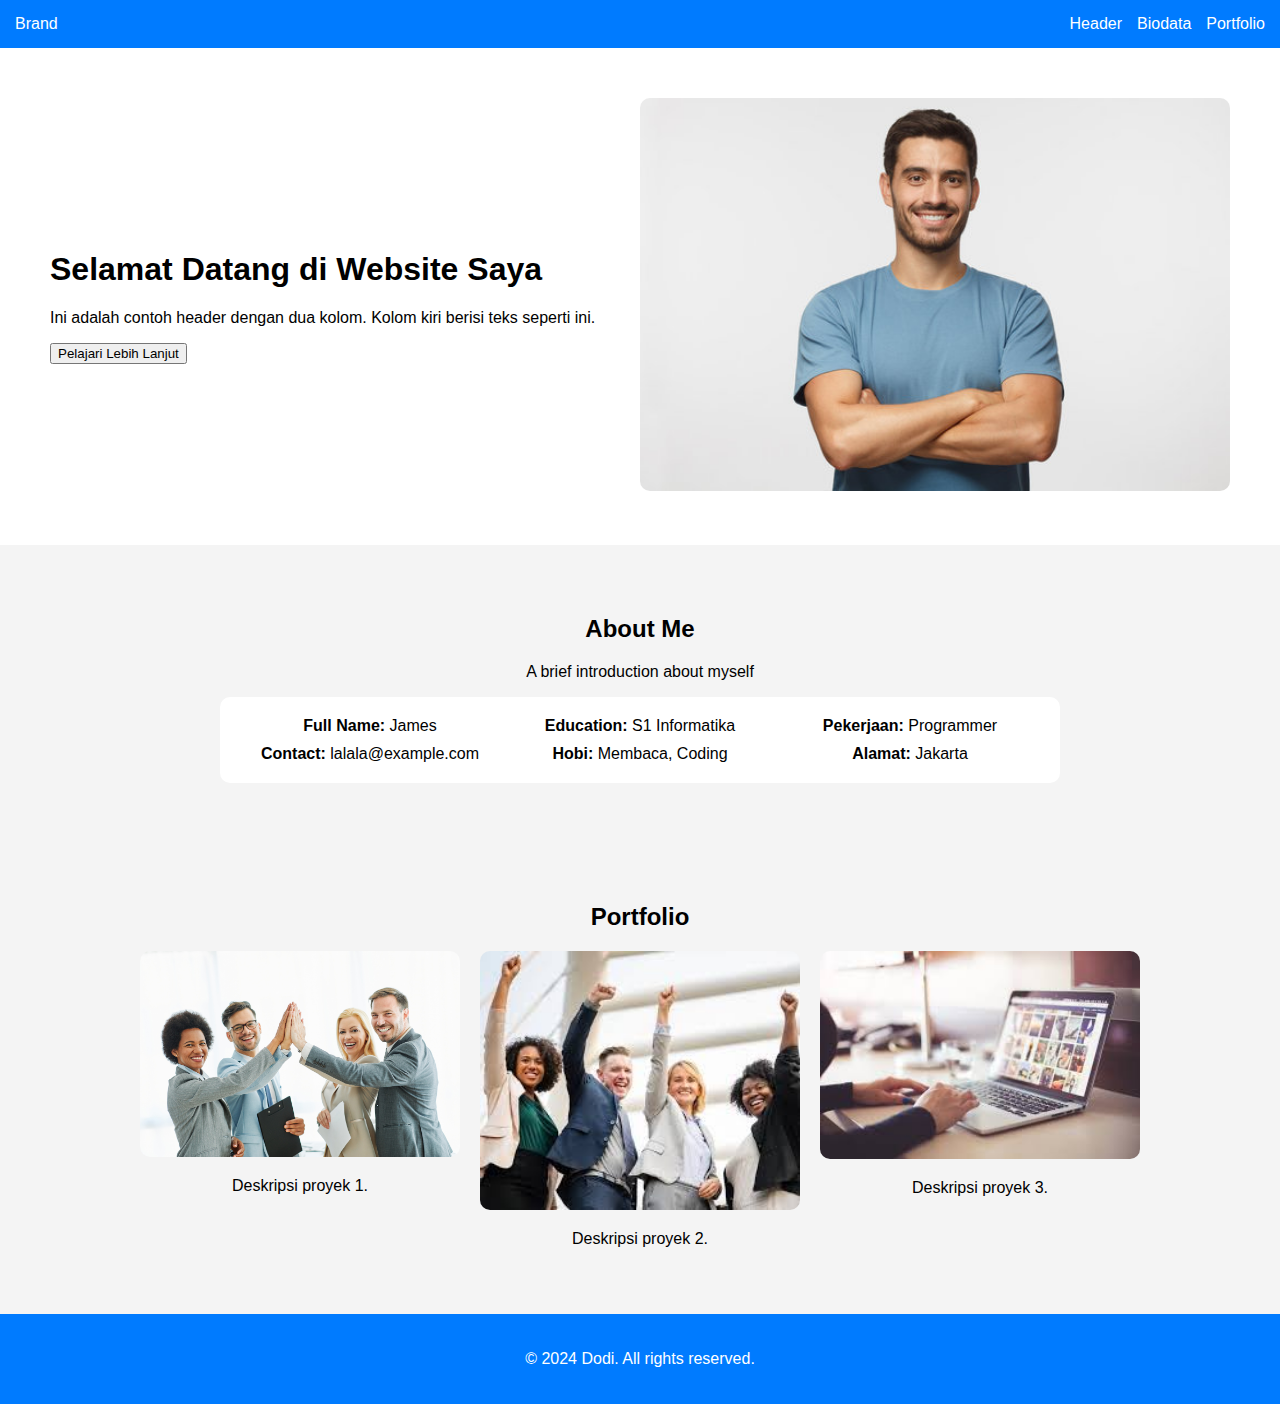
<file: tugas2/index.html>
<!DOCTYPE html>
<html lang="id">
<head>
    <meta charset="UTF-8">
    <meta name="viewport" content="width=device-width, initial-scale=1.0">
    <title>Website Portfolio</title>
    <link rel="stylesheet" href="./style.css">
</head>
<body>
    <header>
        <nav>
            <div class="brand">Brand</div>
            <ul>
                <li><a href="#">Header</a></li>
                <li><a href="#">Biodata</a></li>
                <li><a href="#">Portfolio</a></li>
            </ul>
        </nav>
    </header>
    <section class="hero">
        <div class="text">
            <h1>Selamat Datang di Website Saya</h1>
            <p>Ini adalah contoh header dengan dua kolom. Kolom kiri berisi teks seperti ini.</p>
            <button>Pelajari Lebih Lanjut</button>
        </div>
        <div class="image">
            <img src="./img/img4.jpg" alt="Foto Profil">
        </div>
    </section>
    <section class="about">
        <h2>About Me</h2>
        <p>A brief introduction about myself</p>
        <div class="info-grid">
            <div><strong>Full Name:</strong> James</div>
            <div><strong>Education:</strong> S1 Informatika</div>
            <div><strong>Pekerjaan:</strong> Programmer</div>
            <div><strong>Contact:</strong> lalala@example.com</div>
            <div><strong>Hobi:</strong> Membaca, Coding</div>
            <div><strong>Alamat:</strong> Jakarta</div>
        </div>
    </section>
    <section class="portfolio">
        <h2>Portfolio</h2>
        <div class="portfolio-grid">
            <div class="portfolio-item">
                <img src="./img/img1.jpg" alt="Proyek 1">
                <p>Deskripsi proyek 1.</p>
            </div>
            <div class="portfolio-item">
                <img src="./img/img2.jpeg" alt="Proyek 2">
                <p>Deskripsi proyek 2.</p>
            </div>
            <div class="portfolio-item">
                <img src="./img/img3.jpeg" alt="Proyek 3">
                <p>Deskripsi proyek 3.</p>
            </div>
        </div>
    </section>
    <footer>
        <p>&copy; 2024 Dodi. All rights reserved.</p>
    </footer>
</body>
</html>
</file>
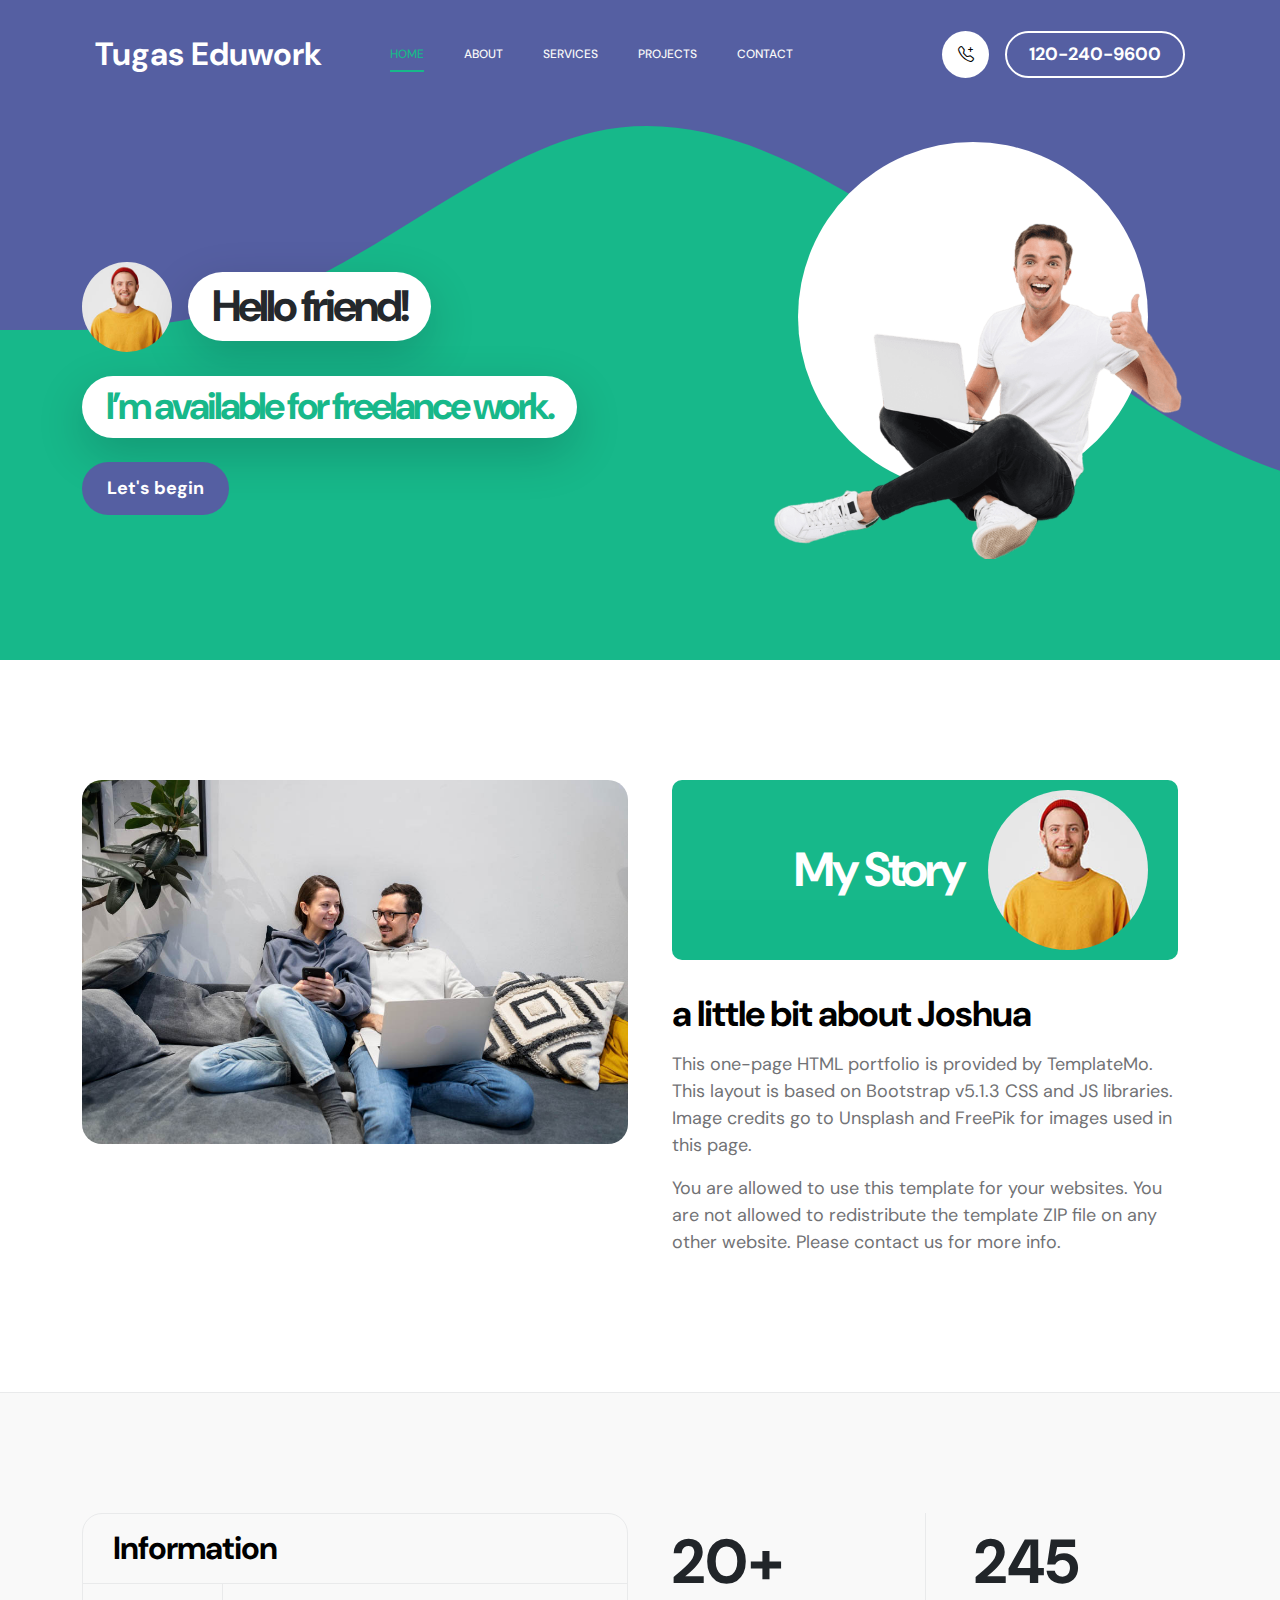
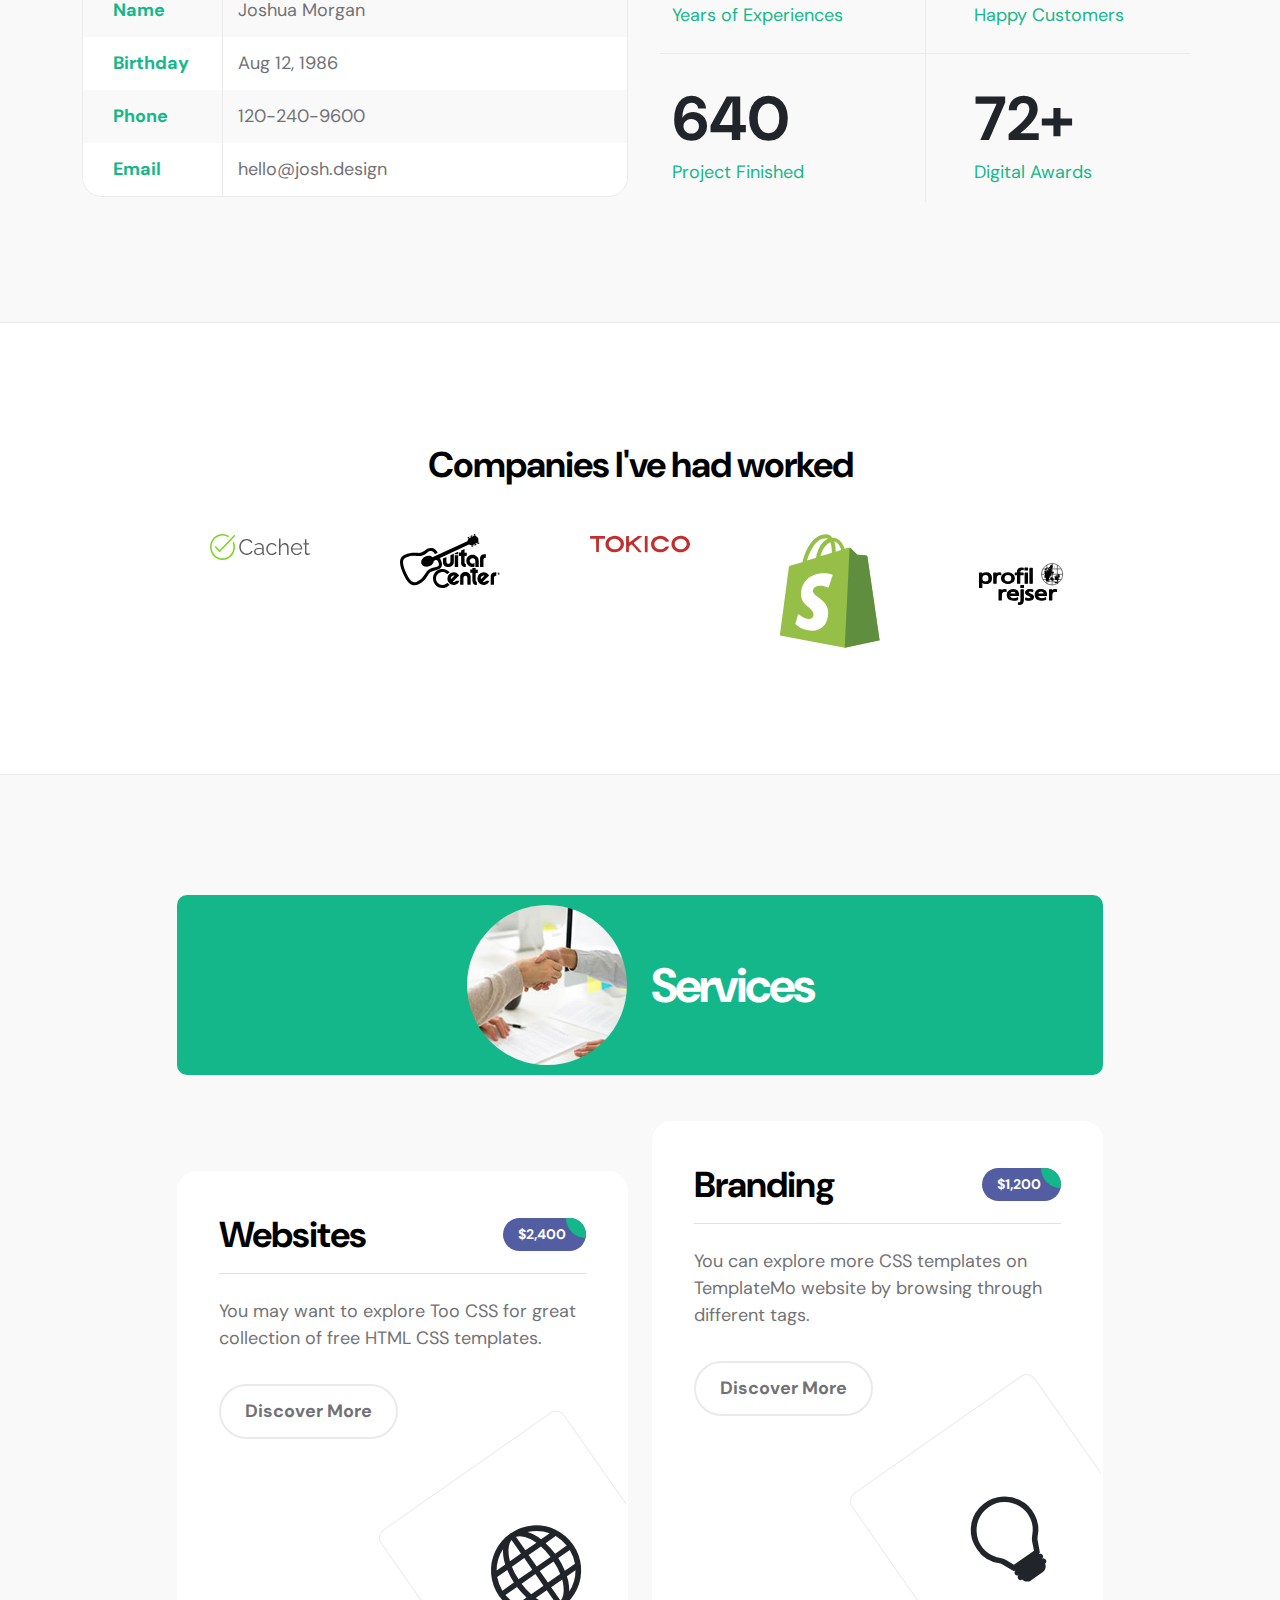
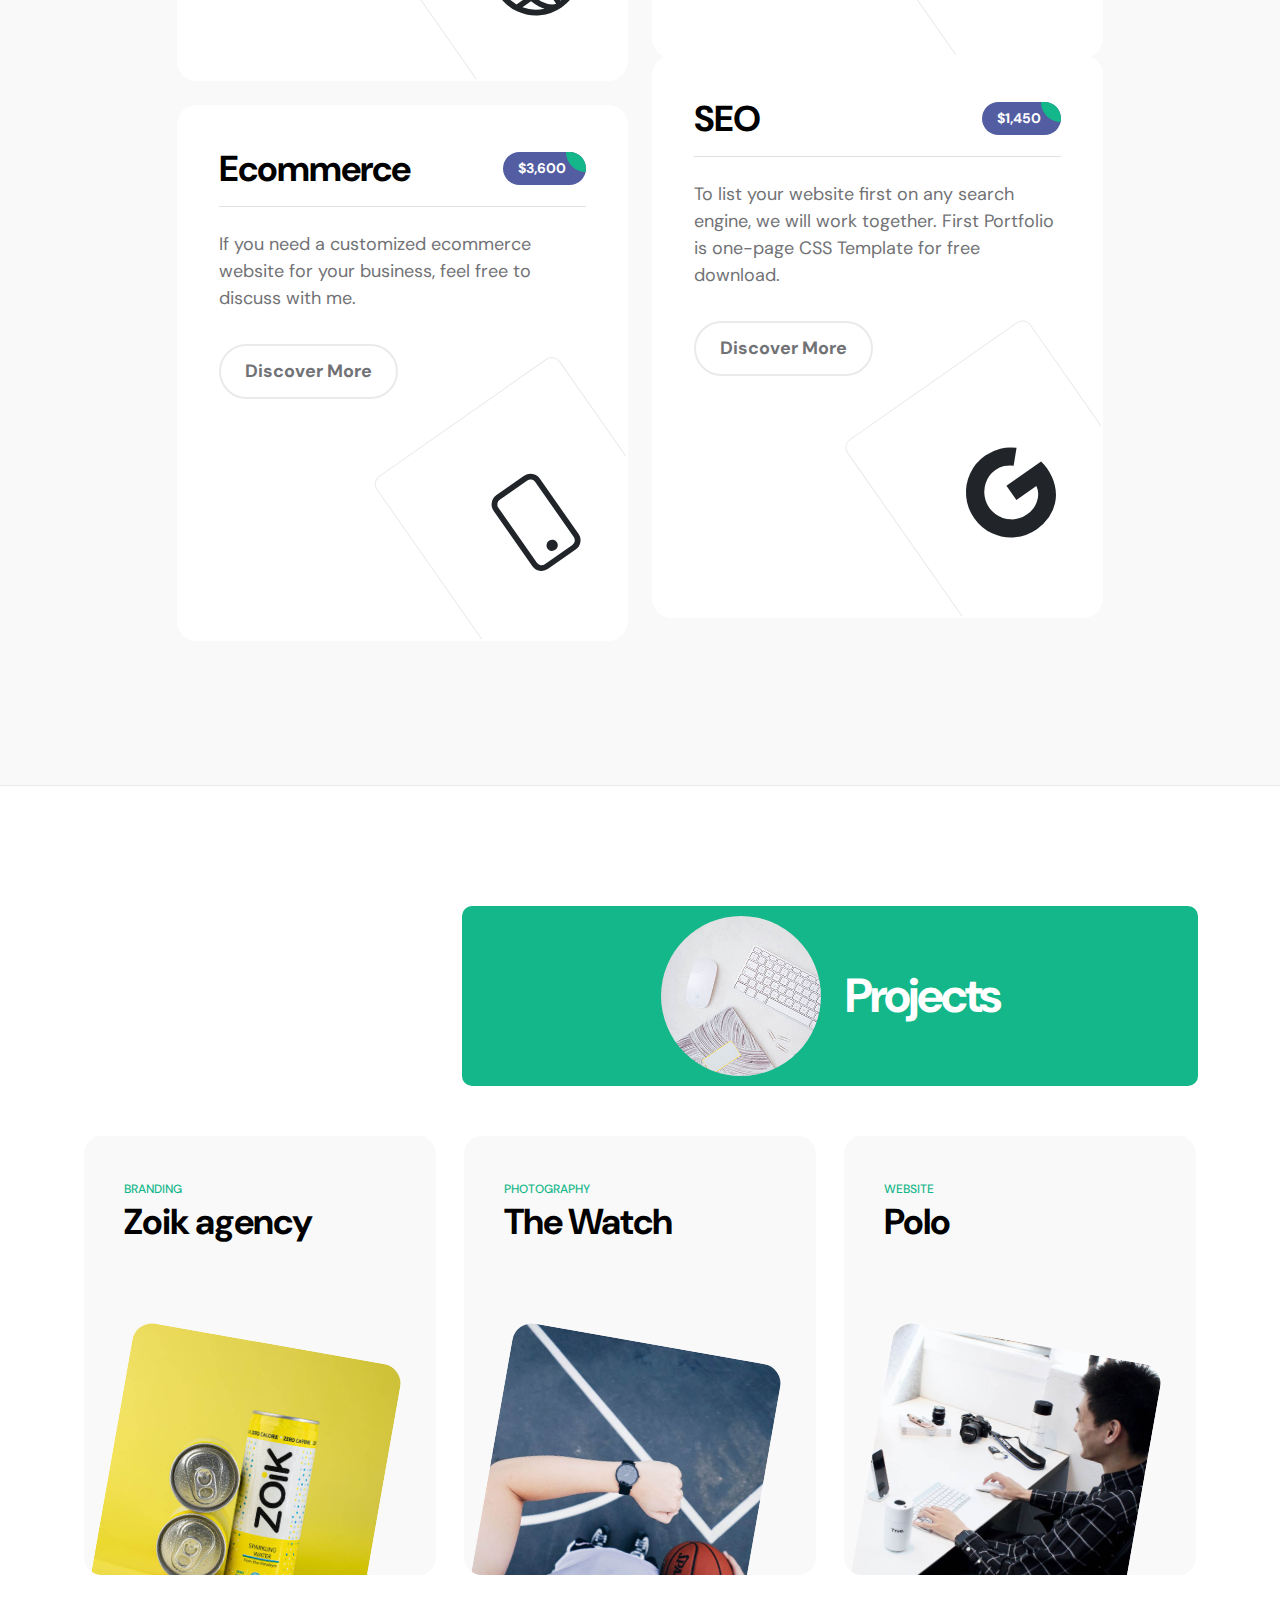
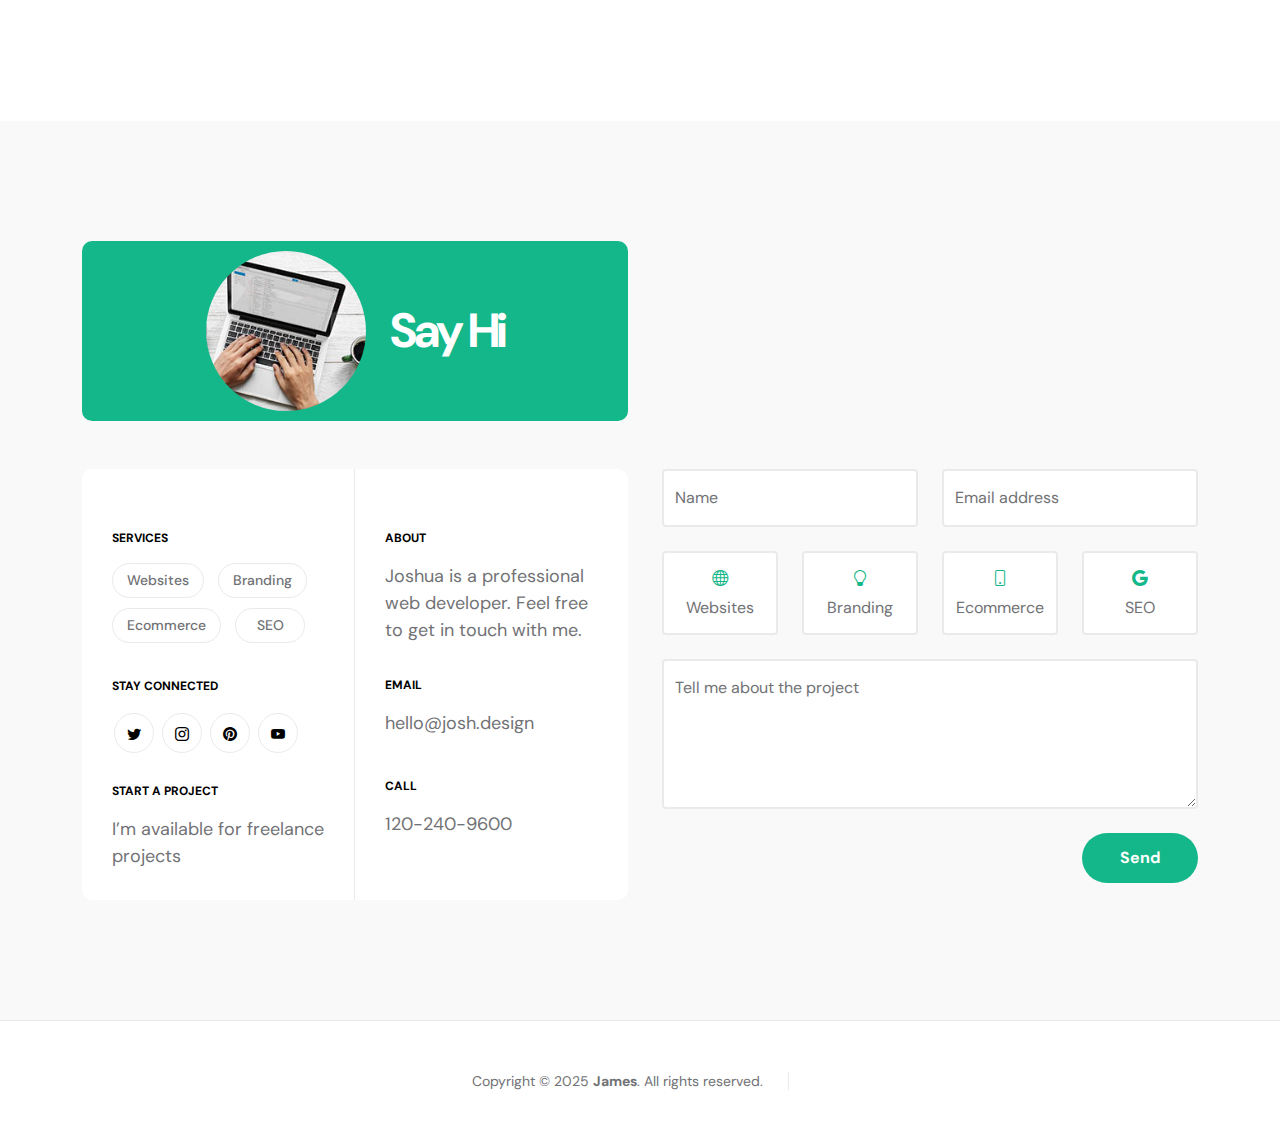
<file: tugas3/index.html>
<!doctype html>
<html lang="en">
    <head>
        <meta charset="utf-8">
        <meta name="viewport" content="width=device-width, initial-scale=1">

        <meta name="description" content="">
        <meta name="author" content="TemplateMo">

        <title>Tugas Eduwork 3</title>

        <link rel="preconnect" href="https://fonts.googleapis.com">
        
        <link rel="preconnect" href="https://fonts.gstatic.com" crossorigin>
        
        <link href="https://fonts.googleapis.com/css2?family=DM+Sans:wght@400;500;700&display=swap" rel="stylesheet">

        <link href="css/bootstrap.min.css" rel="stylesheet">

        <link href="css/bootstrap-icons.css" rel="stylesheet">

        <link href="css/magnific-popup.css" rel="stylesheet">

        <link href="css/templatemo-first-portfolio-style.css" rel="stylesheet">
        
    </head>
    
    <body>

        <section class="preloader">
            <div class="spinner">
                <span class="spinner-rotate"></span>    
            </div>
        </section>

        <nav class="navbar navbar-expand-lg">
            <div class="container">

                <button class="navbar-toggler" type="button" data-bs-toggle="collapse" data-bs-target="#navbarNav" aria-controls="navbarNav" aria-expanded="false" aria-label="Toggle navigation">
                    <span class="navbar-toggler-icon"></span>
                </button>

                <a href="index.html" class="navbar-brand mx-auto mx-lg-0">Tugas Eduwork</a>

                <div class="d-flex align-items-center d-lg-none">
                </div>

                <div class="collapse navbar-collapse" id="navbarNav">
                    <ul class="navbar-nav ms-lg-5">
                        <li class="nav-item">
                            <a class="nav-link click-scroll" href="#section_1">Home</a>
                        </li>

                        <li class="nav-item">
                            <a class="nav-link click-scroll" href="#section_2">About</a>
                        </li>

                        <li class="nav-item">
                            <a class="nav-link click-scroll" href="#section_3">Services</a>
                        </li>

                        <li class="nav-item">
                            <a class="nav-link click-scroll" href="#section_4">Projects</a>
                        </li>

                        <li class="nav-item">
                            <a class="nav-link click-scroll" href="#section_5">Contact</a>
                        </li>
                    </ul>

                    <div class="d-lg-flex align-items-center d-none ms-auto">
                        <i class="navbar-icon bi-telephone-plus me-3"></i>
                        <a class="custom-btn btn" href="#section_5">
                            120-240-9600
                        </a>
                    </div>
                </div>

            </div>
        </nav>

        <main>

            <section class="hero d-flex justify-content-center align-items-center" id="section_1">
                <div class="container">
                    <div class="row">

                        <div class="col-lg-7 col-12">
                            <div class="hero-text">
                                <div class="hero-title-wrap d-flex align-items-center mb-4">
                                    <img src="images/happy-bearded-young-man.jpg" class="avatar-image avatar-image-large img-fluid" alt="">

                                    <h1 class="hero-title ms-3 mb-0">Hello friend!</h1>
                                </div>

                                <h2 class="mb-4">I’m available for freelance work.</h2>
                                <p class="mb-4"><a class="custom-btn btn custom-link" href="#section_2">Let's begin</a></p>
                            </div>
                        </div>

                        <div class="col-lg-5 col-12 position-relative">
                            <div class="hero-image-wrap"></div>
                            <img src="images/portrait-happy-excited-man-holding-laptop-computer.png" class="hero-image img-fluid" alt="">
                        </div>

                    </div>
                </div>

                <svg xmlns="http://www.w3.org/2000/svg" viewBox="0 0 1440 320"><path fill="#535da1" fill-opacity="1" d="M0,160L24,160C48,160,96,160,144,138.7C192,117,240,75,288,64C336,53,384,75,432,106.7C480,139,528,181,576,208C624,235,672,245,720,240C768,235,816,213,864,186.7C912,160,960,128,1008,133.3C1056,139,1104,181,1152,202.7C1200,224,1248,224,1296,197.3C1344,171,1392,117,1416,90.7L1440,64L1440,0L1416,0C1392,0,1344,0,1296,0C1248,0,1200,0,1152,0C1104,0,1056,0,1008,0C960,0,912,0,864,0C816,0,768,0,720,0C672,0,624,0,576,0C528,0,480,0,432,0C384,0,336,0,288,0C240,0,192,0,144,0C96,0,48,0,24,0L0,0Z"></path></svg>
            </section>


            <section class="about section-padding" id="section_2">
                <div class="container">
                    <div class="row">

                        <div class="col-lg-6 col-12">
                            <img src="images/couple-working-from-home-together-sofa.jpg" class="about-image img-fluid" alt="">
                        </div>

                        <div class="col-lg-6 col-12 mt-5 mt-lg-0">
                            <div class="about-thumb">

                                <div class="section-title-wrap d-flex justify-content-end align-items-center mb-4">
                                    <h2 class="text-white me-4 mb-0">My Story</h2>

                                    <img src="images/happy-bearded-young-man.jpg" class="avatar-image img-fluid" alt="">
                                </div>

                                <h3 class="pt-2 mb-3">a little bit about Joshua</h3>

                                <p>This one-page HTML portfolio is provided by <a href="https://templatemo.com" target="_blank">TemplateMo</a>. This layout is based on Bootstrap v5.1.3 CSS and JS libraries. Image credits go to <a href="https://unsplash.com" target="_blank">Unsplash</a> and <a href="https://freepik.com" target="_blank">FreePik</a> for images used in this page.</p>

                                <p>You are allowed to use this template for your websites. You are not allowed to redistribute the template ZIP file on any other website. Please <a href="https://templatemo.com/contact" target="_blank">contact us</a> for more info.</p>
                            </div>
                        </div>

                    </div>
                </div>
            </section>

            <section class="featured section-padding">
                <div class="container">
                    <div class="row">

                        <div class="col-lg-6 col-12">
                            <div class="profile-thumb">
                                <div class="profile-title">
                                    <h4 class="mb-0">Information</h4>
                                </div>

                                <div class="profile-body">
                                    <p>
                                        <span class="profile-small-title">Name</span> 
                                        <span>Joshua Morgan</span>
                                    </p>

                                    <p>
                                        <span class="profile-small-title">Birthday</span> 
                                        <span>Aug 12, 1986</span>
                                    </p>

                                    <p>
                                        <span class="profile-small-title">Phone</span> 
                                         <span><a href="tel: 305-240-9671">120-240-9600</a></span>
                                    </p>

                                    <p>
                                        <span class="profile-small-title">Email</span> 
                                        <span><a href="mailto:hello@josh.design">hello@josh.design</a></span>
                                    </p>
                                </div>
                            </div>
                        </div>

                        <div class="col-lg-6 col-12 mt-5 mt-lg-0">
                            <div class="about-thumb">
                                <div class="row">
                                    <div class="col-lg-6 col-6 featured-border-bottom py-2">
                                        <strong class="featured-numbers">20+</strong>

                                        <p class="featured-text">Years of Experiences</p>
                                    </div>

                                    <div class="col-lg-6 col-6 featured-border-start featured-border-bottom ps-5 py-2">
                                        <strong class="featured-numbers">245</strong>

                                        <p class="featured-text">Happy Customers</p>
                                    </div>

                                    <div class="col-lg-6 col-6 pt-4">
                                        <strong class="featured-numbers">640</strong>

                                        <p class="featured-text">Project Finished</p>
                                    </div>

                                    <div class="col-lg-6 col-6 featured-border-start ps-5 pt-4">
                                        <strong class="featured-numbers">72+</strong>

                                        <p class="featured-text">Digital Awards</p>
                                    </div>
                                </div>
                            </div>
                        </div>

                    </div>
                </div>
            </section>


            <section class="clients section-padding">
                <div class="container">
                    <div class="row align-items-center">

                        <div class="col-lg-12 col-12">
                            <h3 class="text-center mb-5">Companies I've had worked</h3>
                        </div>

                        <div class="col-lg-2 col-4 ms-auto clients-item-height">
                            <img src="images/clients/cachet.svg" class="clients-image img-fluid" alt="">
                        </div>

                        <div class="col-lg-2 col-4 clients-item-height">
                            <img src="images/clients/guitar-center.svg" class="clients-image img-fluid" alt="">
                        </div>

                        <div class="col-lg-2 col-4 clients-item-height">
                            <img src="images/clients/tokico.svg" class="clients-image img-fluid" alt="">
                        </div>

                        <div class="col-lg-2 col-4 clients-item-height">
                            <img src="images/clients/shopify.svg" class="clients-image img-fluid" alt="">
                        </div>

                        <div class="col-lg-2 col-4 me-auto clients-item-height">
                            <img src="images/clients/profil-rejser.svg" class="clients-image img-fluid" alt="">
                        </div>

                    </div>
                </div>
            </section>


            <section class="services section-padding" id="section_3">
                <div class="container">
                    <div class="row">

                        <div class="col-lg-10 col-12 mx-auto">
                            <div class="section-title-wrap d-flex justify-content-center align-items-center mb-5">
                                <img src="images/handshake-man-woman-after-signing-business-contract-closeup.jpg" class="avatar-image img-fluid" alt="">

                                <h2 class="text-white ms-4 mb-0">Services</h2>
                            </div>

                            <div class="row pt-lg-5">
                                <div class="col-lg-6 col-12">
                                    <div class="services-thumb">
                                        <div class="d-flex flex-wrap align-items-center border-bottom mb-4 pb-3">
                                            <h3 class="mb-0">Websites</h3>

                                            <div class="services-price-wrap ms-auto">
                                                <p class="services-price-text mb-0">$2,400</p>
                                                <div class="services-price-overlay"></div>
                                            </div>
                                        </div>

                                        <p>You may want to explore Too CSS for great collection of free HTML CSS templates.</p>

                                        <a href="#" class="custom-btn custom-border-btn btn mt-3">Discover More</a>

                                        <div class="services-icon-wrap d-flex justify-content-center align-items-center">
                                            <i class="services-icon bi-globe"></i>
                                        </div>
                                    </div>
                                </div>

                                <div class="col-lg-6 col-12">
                                    <div class="services-thumb services-thumb-up">
                                        <div class="d-flex flex-wrap align-items-center border-bottom mb-4 pb-3">
                                            <h3 class="mb-0">Branding</h3>

                                            <div class="services-price-wrap ms-auto">
                                                <p class="services-price-text mb-0">$1,200</p>
                                                <div class="services-price-overlay"></div>
                                            </div>
                                        </div>

                                        <p>You can explore more CSS templates on TemplateMo website by browsing through different tags.</p>

                                        <a href="#" class="custom-btn custom-border-btn btn mt-3">Discover More</a>

                                        <div class="services-icon-wrap d-flex justify-content-center align-items-center">
                                            <i class="services-icon bi-lightbulb"></i>
                                        </div>
                                    </div>
                                </div>

                                <div class="col-lg-6 col-12">
                                    <div class="services-thumb">
                                        <div class="d-flex flex-wrap align-items-center border-bottom mb-4 pb-3">
                                            <h3 class="mb-0">Ecommerce</h3>

                                            <div class="services-price-wrap ms-auto">
                                                <p class="services-price-text mb-0">$3,600</p>
                                                <div class="services-price-overlay"></div>
                                            </div>
                                        </div>

                                        <p>If you need a customized ecommerce website for your business, feel free to discuss with me.</p>

                                        <a href="#" class="custom-btn custom-border-btn btn mt-3">Discover More</a>

                                        <div class="services-icon-wrap d-flex justify-content-center align-items-center">
                                            <i class="services-icon bi-phone"></i>
                                        </div>
                                    </div>
                                </div>

                                <div class="col-lg-6 col-12">
                                    <div class="services-thumb services-thumb-up">
                                        <div class="d-flex flex-wrap align-items-center border-bottom mb-4 pb-3">
                                            <h3 class="mb-0">SEO</h3>

                                            <div class="services-price-wrap ms-auto">
                                                <p class="services-price-text mb-0">$1,450</p>
                                                <div class="services-price-overlay"></div>
                                            </div>
                                        </div>

                                        <p>To list your website first on any search engine, we will work together. First Portfolio is one-page CSS Template for free download.</p>

                                        <a href="#" class="custom-btn custom-border-btn btn mt-3">Discover More</a>

                                        <div class="services-icon-wrap d-flex justify-content-center align-items-center">
                                            <i class="services-icon bi-google"></i>
                                        </div>
                                    </div>
                                </div>
                            </div>
                        </div>
                    </div>
                </div>
            </section>


            <section class="projects section-padding" id="section_4">
                <div class="container">
                    <div class="row">

                        <div class="col-lg-8 col-md-8 col-12 ms-auto">
                            <div class="section-title-wrap d-flex justify-content-center align-items-center mb-4">
                                <img src="images/white-desk-work-study-aesthetics.jpg" class="avatar-image img-fluid" alt="">

                                <h2 class="text-white ms-4 mb-0">Projects</h2>
                            </div>
                        </div>

                        <div class="clearfix"></div>

                        <div class="col-lg-4 col-md-6 col-12">
                            <div class="projects-thumb">
                                <div class="projects-info">
                                    <small class="projects-tag">Branding</small>

                                    <h3 class="projects-title">Zoik agency</h3>
                                </div>

                                <a href="images/projects/nikhil-KO4io-eCAXA-unsplash.jpg" class="popup-image">
                                    <img src="images/projects/nikhil-KO4io-eCAXA-unsplash.jpg" class="projects-image img-fluid" alt="">
                                </a>
                            </div>
                        </div>

                        <div class="col-lg-4 col-md-6 col-12">
                            <div class="projects-thumb">
                                <div class="projects-info">
                                    <small class="projects-tag">Photography</small>

                                    <h3 class="projects-title">The Watch</h3>
                                </div>

                                <a href="images/projects/the-5th-IQYR7N67dhM-unsplash.jpg" class="popup-image">
                                    <img src="images/projects/the-5th-IQYR7N67dhM-unsplash.jpg" class="projects-image img-fluid" alt="">
                                </a>
                            </div>
                        </div>

                        <div class="col-lg-4 col-md-6 col-12">
                            <div class="projects-thumb">
                                <div class="projects-info">
                                    <small class="projects-tag">Website</small>

                                    <h3 class="projects-title">Polo</h3>
                                </div>

                                <a href="images/projects/true-agency-9Bjog5FZ-oc-unsplash.jpg" class="popup-image">
                                    <img src="images/projects/true-agency-9Bjog5FZ-oc-unsplash.jpg" class="projects-image img-fluid" alt="">
                                </a>
                            </div>
                        </div>

                    </div>
                </div>
            </section>

            <section class="contact section-padding" id="section_5">
                    <div class="container">
                        <div class="row">

                            <div class="col-lg-6 col-md-8 col-12">
                                <div class="section-title-wrap d-flex justify-content-center align-items-center mb-5">
                                    <img src="images/aerial-view-man-using-computer-laptop-wooden-table.jpg" class="avatar-image img-fluid" alt="">

                                    <h2 class="text-white ms-4 mb-0">Say Hi</h2>
                                </div>
                            </div>

                            <div class="clearfix"></div>

                            <div class="col-lg-3 col-md-6 col-12 pe-lg-0">
                                <div class="contact-info contact-info-border-start d-flex flex-column">
                                    <strong class="site-footer-title d-block mb-3">Services</strong>

                                    <ul class="footer-menu">
                                        <li class="footer-menu-item"><a href="#" class="footer-menu-link">Websites</a></li>

                                        <li class="footer-menu-item"><a href="#" class="footer-menu-link">Branding</a></li>

                                        <li class="footer-menu-item"><a href="#" class="footer-menu-link">Ecommerce</a></li>

                                        <li class="footer-menu-item"><a href="#" class="footer-menu-link">SEO</a></li>
                                    </ul>

                                    <strong class="site-footer-title d-block mt-4 mb-3">Stay connected</strong>

                                    <ul class="social-icon">
                                        <li class="social-icon-item"><a href="https://twitter.com/minthu" class="social-icon-link bi-twitter"></a></li>

                                        <li class="social-icon-item"><a href="#" class="social-icon-link bi-instagram"></a></li>

                                        <li class="social-icon-item"><a href="#" class="social-icon-link bi-pinterest"></a></li>

                                        <li class="social-icon-item"><a href="https://www.youtube.com/templatemo" class="social-icon-link bi-youtube"></a></li>
                                    </ul>

                                    <strong class="site-footer-title d-block mt-4 mb-3">Start a project</strong>

                                    <p class="mb-0">I’m available for freelance projects</p>
                                </div>
                            </div>

                            <div class="col-lg-3 col-md-6 col-12 ps-lg-0">
                                <div class="contact-info d-flex flex-column">
                                    <strong class="site-footer-title d-block mb-3">About</strong>

                                    <p class="mb-2">
                                        Joshua is a professional web developer. Feel free to get in touch with me.
                              </p>

                                    <strong class="site-footer-title d-block mt-4 mb-3">Email</strong>

                                    <p>
                                        <a href="mailto:hello@josh.design">
                                            hello@josh.design
                                        </a>
                                    </p>

                                    <strong class="site-footer-title d-block mt-4 mb-3">Call</strong>

                                    <p class="mb-0">
                                        <a href="tel: 120-240-9600">
                                            120-240-9600
                                        </a>
                                    </p>
                                </div>
                            </div>

                            <div class="col-lg-6 col-12 mt-5 mt-lg-0">
                                <form action="#" method="get" class="custom-form contact-form" role="form">
                                    <div class="row">
                                        <div class="col-lg-6 col-md-6 col-12">
                                            <div class="form-floating">
                                                <input type="text" name="name" id="name" class="form-control" placeholder="Name" required="">
                                                
                                                <label for="floatingInput">Name</label>
                                            </div>
                                        </div>

                                        <div class="col-lg-6 col-md-6 col-12"> 
                                            <div class="form-floating">
                                                <input type="email" name="email" id="email" pattern="[^ @]*@[^ @]*" class="form-control" placeholder="Email address" required="">
                                                
                                                <label for="floatingInput">Email address</label>
                                            </div>
                                        </div>

                                        <div class="col-lg-3 col-md-6 col-6">
                                            <div class="form-check form-check-inline">
                                                <input name="website" type="checkbox" class="form-check-input" id="inlineCheckbox1" value="1">

                                                <label class="form-check-label" for="inlineCheckbox1">
                                                    <i class="bi-globe form-check-icon"></i>
                                                    <span class="form-check-label-text">Websites</span>
                                                </label>
                                          </div>
                                        </div>

                                        <div class="col-lg-3 col-md-6 col-6">
                                            <div class="form-check form-check-inline">
                                                <input name="branding" type="checkbox" class="form-check-input" id="inlineCheckbox2" value="1">

                                                <label class="form-check-label" for="inlineCheckbox2">
                                                    <i class="bi-lightbulb form-check-icon"></i>
                                                    <span class="form-check-label-text">Branding</span>
                                                </label>
                                            </div>
                                        </div>

                                        <div class="col-lg-3 col-md-6 col-6">
                                            <div class="form-check form-check-inline">
                                                <input name="ecommerce" type="checkbox" class="form-check-input" id="inlineCheckbox3" value="1">

                                                <label class="form-check-label" for="inlineCheckbox3">
                                                    <i class="bi-phone form-check-icon"></i>
                                                    <span class="form-check-label-text">Ecommerce</span>
                                                </label>
                                            </div>
                                        </div>

                                        <div class="col-lg-3 col-md-6 col-6">
                                            <div class="form-check form-check-inline me-0">
                                                <input name="seo" type="checkbox" class="form-check-input" id="inlineCheckbox4" value="1">

                                                <label class="form-check-label" for="inlineCheckbox4">
                                                    <i class="bi-google form-check-icon"></i>
                                                    <span class="form-check-label-text">SEO</span>
                                                </label>
                                            </div>
                                        </div>

                                        <div class="col-lg-12 col-12">
                                            <div class="form-floating">
                                                <textarea class="form-control" id="message" name="message" placeholder="Tell me about the project"></textarea>
                                                
                                                <label for="floatingTextarea">Tell me about the project</label>
                                            </div>
                                        </div>

                                        <div class="col-lg-3 col-12 ms-auto">
                                            <button type="submit" class="form-control">Send</button>
                                        </div>

                                    </div>
                                </form>
                            </div>

                        </div>
                    </div>
                </div>
            </section>

        </main>

        <footer class="site-footer">
            <div class="container">
                <div class="row">

                    <div class="col-lg-12 col-12">
                        <div class="copyright-text-wrap">
                            <p class="mb-0">
                                <span class="copyright-text">Copyright © 2025 <a href="#">James</a>. All rights reserved.</span>
                            </p>
                        </div>
                    </div>

                </div>
            </div>
        </footer>

        <!-- JAVASCRIPT FILES -->
        <script src="js/jquery.min.js"></script>
        <script src="js/bootstrap.min.js"></script>
        <script src="js/jquery.sticky.js"></script>
        <script src="js/click-scroll.js"></script>
        <script src="js/jquery.magnific-popup.min.js"></script>
        <script src="js/magnific-popup-options.js"></script>
        <script src="js/custom.js"></script>

    </body>
</html>
</file>
<file: tugas2/style.css>
/* styles.css */
body {
    font-family: Arial, sans-serif;
    margin: 0;
    padding: 0;
    background-color: #f4f4f4;
}
nav {
    display: flex;
    justify-content: space-between;
    align-items: center;
    background: #007bff;
    color: white;
    padding: 15px;
}
nav ul {
    list-style: none;
    display: flex;
    gap: 15px;
    margin: 0;
    padding: 0;
}
nav a {
    color: white;
    text-decoration: none;
}
.hero {
    display: grid;
    grid-template-columns: 1fr 1fr;
    align-items: center;
    padding: 50px;
    background: white;
}
.hero img {
    width: 100%;
    border-radius: 10px;
}
.about, .portfolio {
    text-align: center;
    padding: 50px;
}
.info-grid {
    display: grid;
    grid-template-columns: repeat(3, 1fr);
    gap: 10px;
    padding: 20px;
    background: white;
    margin: auto;
    max-width: 800px;
    border-radius: 10px;
}
.portfolio-grid {
    display: grid;
    grid-template-columns: repeat(3, 1fr);
    gap: 20px;
    max-width: 1000px;
    margin: auto;
}
.portfolio-item img {
    width: 100%;
    border-radius: 10px;
}
footer {
    text-align: center;
    padding: 20px;
    background: #007bff;
    color: white;
}
</file>
<file: tugas3/css/templatemo-first-portfolio-style.css>
/*

TemplateMo 578 First Portfolio

https://templatemo.com/tm-578-first-portfolio

*/


/*---------------------------------------
  CUSTOM PROPERTIES ( VARIABLES )             
-----------------------------------------*/
:root {
  --white-color:                  #ffffff;
  --primary-color:                #535da1;
  --secondary-color:              #14B789;
  --section-bg-color:             #f9f9f9;
  --dark-color:                   #000000;
  --p-color:                      #717275;
  --border-color:                 #e9eaeb;
  --featured-border-color:        #727aab;

  --body-font-family:             'DM Sans', sans-serif;

  --h1-font-size:                 62px;
  --h2-font-size:                 48px;
  --h3-font-size:                 36px;
  --h4-font-size:                 32px;
  --h5-font-size:                 24px;
  --h6-font-size:                 22px;
  --p-font-size:                  18px;
  --menu-font-size:               12px;
  --copyright-font-size:          14px;

  --border-radius-large:          100px;
  --border-radius-medium:         20px;
  --border-radius-small:          10px;

  --font-weight-normal:           400;
  --font-weight-medium:           500;
  --font-weight-bold:             700;
}

body {
    background: var(--white-color);
    font-family: var(--body-font-family); 
}


/*---------------------------------------
  TYPOGRAPHY               
-----------------------------------------*/

h2,
h3,
h4,
h5,
h6 {
  color: var(--dark-color);
}

h1,
h2,
h3,
h4,
h5,
h6 {
  font-weight: var(--font-weight-bold);
  letter-spacing: -1px;
}

h1 {
  font-size: var(--h1-font-size);
  letter-spacing: -3px;
}

h2 {
  font-size: var(--h2-font-size);
  color: var(--secondary-color);
  letter-spacing: -3px;
}

h3 {
  font-size: var(--h3-font-size);
}

h4 {
  font-size: var(--h4-font-size);
}

h5 {
  font-size: var(--h5-font-size);
  line-height: normal;
}

h6 {
  font-size: var(--h6-font-size);
}

p {
  color: var(--p-color);
  font-size: var(--p-font-size);
  font-weight: var(--font-weight-normal);
}

ul li {
  color: var(--p-color);
  font-size: var(--p-font-size);
  font-weight: var(--font-weight-normal);
}

a, 
button {
  touch-action: manipulation;
  transition: all 0.3s;
}

a {
  color: var(--p-color);
  text-decoration: none;
}

a:hover {
  color: var(--secondary-color);
}

::selection {
  background: var(--secondary-color);
  color: var(--white-color);
}

::-moz-selection {
  background: var(--secondary-color);
  color: var(--white-color);
}

.section-padding {
  padding-top: 120px;
  padding-bottom: 120px;
}

b,
strong {
  font-weight: var(--font-weight-bold);
}

.section-title-wrap {
  background: var(--secondary-color);
  border-radius: var(--border-radius-small);
  padding: 10px 30px;
}


/*---------------------------------------
  AVATAR IMAGE               
-----------------------------------------*/
.avatar-image {
  border-radius: var(--border-radius-large);
  width: 160px;
  height: 160px;
  object-fit: cover;
}

.avatar-image-large {
  width: 90.4px;
  height: 90.4px;
}


/*---------------------------------------
  PRE LOADER               
-----------------------------------------*/
.preloader {
  position: fixed;
  top: 0;
  left: 0;
  width: 100%;
  height: 100%;
  z-index: 99999;
  display: flex;
  flex-flow: row nowrap;
  justify-content: center;
  align-items: center;
  background: none repeat scroll 0 0 var(--white-color);
}

.spinner {
  border: 1px solid transparent;
  border-radius: var(--border-radius-small);
  position: relative;
}

.spinner:before {
  content: '';
  box-sizing: border-box;
  position: absolute;
  top: 50%;
  left: 50%;
  width: 45px;
  height: 45px;
  margin-top: -10px;
  margin-left: -10px;
  border-radius: 50%;
  border: 1px solid var(--border-color);
  border-top-color: var(--white-color);
  animation: spinner .9s linear infinite;
}

@-webkit-@keyframes spinner {
  to {transform: rotate(360deg);
  }
}

@keyframes spinner {
  to {transform: rotate(360deg);}
}


/*---------------------------------------
  CUSTOM ICON               
-----------------------------------------*/
.navbar-icon {
  background: var(--white-color);
  border-radius: var(--border-radius-large);
  color: var(--dark-color);
  width: 47px;
  height: 47px;
  line-height: 47px;
  text-align: center;
}

.is-sticky .navbar-icon {
  background: var(--secondary-color);
  color: var(--white-color);
}

.form-check-icon {
  color: var(--secondary-color);
}


/*---------------------------------------
  CUSTOM BUTTON               
-----------------------------------------*/
.custom-btn,
.navbar .custom-btn {
  font-size: var(--p-font-size);
  font-weight: var(--font-weight-bold);
}

.navbar .custom-btn {
  background: transparent;
  border-width: 2px;
  border-style: solid;
  border-color: var(--white-color);
  color: var(--white-color);
  padding: 8px 22px;
}

.navbar .custom-btn:hover {
  background: var(--white-color);
  border-color: transparent;
  color: var(--secondary-color);
}

.custom-btn {
  background: var(--secondary-color);
  border-radius: var(--border-radius-large);
  color: var(--white-color);
  font-weight: var(--font-weight-bold);
  padding: 12px 24px;
}

.custom-btn:hover {
  background: var(--primary-color);
  box-shadow: 0 1rem 3rem rgba(0,0,0,.175);
  color: var(--white-color);
}

.custom-border-btn {
  background: transparent;
  border: 2px solid var(--border-color);
  color: var(--p-color);
}

.custom-border-btn:hover {
  background: var(--secondary-color);
  border-color: var(--secondary-color);
  color: var(--white-color);
}

.custom-link {
	background-color: var(--primary-color);
}

.custom-link:hover {
	background-color: var(--secondary-color);
}


/*---------------------------------------
  NAVIGATION              
-----------------------------------------*/
.sticky-wrapper {
  position: relative;
  z-index: 222;
  height: auto !important;
}

.is-sticky,
.is-sticky .navbar .container {
  background: var(--white-color);
  box-shadow: 0 1rem 3rem rgb(0 0 0 / 18%);
}

.is-sticky .navbar-brand,
.is-sticky .navbar-brand:hover {
  color: var(--dark-color);
}

.is-sticky .navbar-nav .nav-link {
  color: var(--p-color);
}

.is-sticky .navbar .custom-btn {
  border-color: var(--secondary-color);
  color: var(--secondary-color);
}

.is-sticky .navbar .custom-btn:hover {
  background: var(--secondary-color);
  color: var(--white-color);
}

.navbar {
  background: transparent;
  position: absolute;
  z-index: 9;
  right: 0;
  left: 0;
  transition: all 0.3s;
  padding-top: 15px;
  padding-bottom: 0;
}

.navbar .container {
  border-radius: var(--border-radius-small);
  padding: 10px 25px;
}

.navbar-brand {
  font-size: var(--h4-font-size);
  font-weight: var(--font-weight-bold);
}

.navbar-brand,
.navbar-brand:hover {
  color: var(--white-color);
}

.navbar-expand-lg .navbar-nav .nav-link {
  padding-right: 0;
  padding-left: 0;
  margin-right: 20px;
  margin-left: 20px;
}

.navbar-nav .nav-link {
  display: inline-block;
  color: var(--section-bg-color);
  font-size: var(--menu-font-size);
  font-weight: var(--font-weight-medium);
  text-transform: uppercase;
  position: relative;
  padding-top: 15px;
  padding-bottom: 15px;
}

.navbar-nav .nav-link::after {
  content: "";
  background: transparent;
  position: absolute;
  bottom: 6px;
  right: 0;
  left: 0;
  width: 100%;
  height: 2px;
}

.navbar-nav .nav-link.active::after, 
.navbar-nav .nav-link:hover::after {
  background: var(--secondary-color);
}

.navbar-nav .nav-link.active, 
.navbar-nav .nav-link:hover {
  color: var(--secondary-color);
}

.navbar-toggler {
  border: 0;
  padding: 0;
  cursor: pointer;
  margin: 0;
  width: 30px;
  height: 35px;
  outline: none;
}

.navbar-toggler:focus {
  outline: none;
  box-shadow: none;
}

.navbar-toggler[aria-expanded="true"] .navbar-toggler-icon {
  background: transparent;
}

.navbar-toggler[aria-expanded="true"] .navbar-toggler-icon:before,
.navbar-toggler[aria-expanded="true"] .navbar-toggler-icon:after {
  transition: top 300ms 50ms ease, -webkit-transform 300ms 350ms ease;
  transition: top 300ms 50ms ease, transform 300ms 350ms ease;
  transition: top 300ms 50ms ease, transform 300ms 350ms ease, -webkit-transform 300ms 350ms ease;
  top: 0;
}

.navbar-toggler[aria-expanded="true"] .navbar-toggler-icon:before {
  transform: rotate(45deg);
}

.navbar-toggler[aria-expanded="true"] .navbar-toggler-icon:after {
  transform: rotate(-45deg);
}

.navbar-toggler .navbar-toggler-icon {
  background: var(--white-color);
  transition: background 10ms 300ms ease;
  display: block;
  width: 30px;
  height: 2px;
  position: relative;
}

.navbar-toggler .navbar-toggler-icon:before,
.navbar-toggler .navbar-toggler-icon:after {
  transition: top 300ms 350ms ease, -webkit-transform 300ms 50ms ease;
  transition: top 300ms 350ms ease, transform 300ms 50ms ease;
  transition: top 300ms 350ms ease, transform 300ms 50ms ease, -webkit-transform 300ms 50ms ease;
  position: absolute;
  right: 0;
  left: 0;
  background: var(--white-color);
  width: 30px;
  height: 2px;
  content: '';
}

.navbar-toggler .navbar-toggler-icon::before {
  top: -8px;
}

.navbar-toggler .navbar-toggler-icon::after {
  top: 8px;
}


/*---------------------------------------
  HERO              
-----------------------------------------*/
.hero {
  background: var(--secondary-color);
  position: relative;
  overflow: hidden;
  padding-top: 330px;
  padding-bottom: 330px;
}

@media  screen and (min-width: 991px) {
  .hero {
    height: 60vh;
  }
}

.hero-title,
.hero h2 {
  background: var(--white-color);
  box-shadow: 0 1rem 3rem rgba(0,0,0,.175);
  border-radius: var(--border-radius-large);
  display: inline-block;
  padding: 8px 24px;
}

.hero-title {
	font-size: 44px;
}

.hero h2 {
	font-size: 38px;
}

.hero-text {
  position: relative;
  z-index: 22;
  top: 70px;
}

.hero-image-wrap {
  background: var(--white-color);
  border-radius: 100%;
  width: 350px;
  height: 350px;
  position: absolute;
  z-index: 22;
  top: -50px;
  right: 0;
  left: 0;
  margin: auto;
  pointer-events: none;
}

.hero-image {
  position: absolute;
  z-index: 22;
  top: 0;
  width: 100%;
  min-width: 550px;
}

.hero svg {
  position: absolute;
  z-index: 2;
  bottom: 0;
  right: 0;
  left: 0;
  overflow: hidden;
  height: 100%;
  pointer-events: none;
}


/*---------------------------------------
  ABOUT              
-----------------------------------------*/
.profile-thumb {
  border: 1px solid var(--border-color);
  border-radius: var(--border-radius-medium);
  position: relative;
  overflow: hidden;
}

.profile-title {
  border-bottom: 1px solid var(--border-color);
  padding: 15px 30px;
}

.profile-small-title {
  border-right: 1px solid var(--border-color);
  color: var(--secondary-color);
  font-weight: var(--font-weight-bold);
  min-width: 140px;
  margin-right: 10px;
  padding: 13px 30px;
  display: inline-block;
}

.profile-body p {
  margin-bottom: 0;
}

.profile-body p:nth-of-type(even) {
  background: var(--white-color);
}

.about-image {
  border-radius: var(--border-radius-medium);
}

.about-thumb {
  padding-right: 20px;
  padding-left: 20px;
}


/*---------------------------------------
  FEATURED              
-----------------------------------------*/
.featured-numbers {
  font-size: var(--h1-font-size);
  line-height: normal;
  display: block;
}

.featured-text {
  color: var(--secondary-color);
}

.featured-border-bottom {
  border-bottom: 1px solid var(--border-color);
}

.featured-border-start {
  border-left: 1px solid var(--border-color);
}


/*---------------------------------------
  CLIENTS              
-----------------------------------------*/

.clients-item-height {
	height: 120px;
}

.clients-image {
  display: block;
  max-width: 100px;
  margin: auto;
  transition: all ease 0.2s;
}

.clients-image:hover {
  transform: scale(1.3);
}


/*---------------------------------------
  SERVICES              
-----------------------------------------*/
.services,
.featured {
  background: var(--section-bg-color);
  border-top: 1px solid var(--border-color);
  border-bottom: 1px solid var(--border-color);
}

.services-thumb {
  background: var(--white-color);
  border: 2px solid transparent;
  border-radius: var(--border-radius-medium);
  position: relative;
  overflow: hidden;
  margin-bottom: 24px;
  padding: 40px 40px 240px 40px;
  transition: all 0.5s;
}

.services-thumb-up {
  position: relative;
  bottom: 50px;
  margin-bottom: -50px;
}

.services-thumb:hover {
  border: 2px solid var(--secondary-color);
  box-shadow: 0 1rem 3rem rgba(0,0,0,.175);
}

.services-thumb:hover .services-icon-wrap {
  background: var(--secondary-color);
  border-color: var(--secondary-color);
  color: var(--white-color);
}

.services-icon-wrap {
  border: 1px solid var(--border-color);
  border-radius: var(--border-radius-small);
  position: absolute;
  bottom: 0;
  right: 0;
  width: 50%;
  height: 55%;
  transform: rotate(-35deg) translateY(55px);
  transition: all ease 0.5s;
}

.services-icon {
  font-size: 90px;
  position: relative;
  bottom: 15px;
}

.services-thumb:hover .services-price-wrap {
  background: var(--secondary-color);
}

.services-thumb:hover .services-price-overlay {
  background: var(--primary-color);
}

.services-price-wrap {
  background: var(--primary-color);
  border-radius: var(--border-radius-medium);
  position: relative;
  overflow: hidden;
  padding: 6px 20px 6px 15px;
  transition: all ease 0.5s;
}

.services-price-text {
  color: var(--white-color);
  font-size: var(--copyright-font-size);
  font-weight: var(--font-weight-bold);
}

.services-price-overlay {
  background: var(--secondary-color);
  border-bottom-left-radius: 100%;
  position: absolute;
  top: 0;
  right: 0;
  width: 20px;
  height: 20px;
  pointer-events: none;
}


/*---------------------------------------
  PROJECTS              
-----------------------------------------*/
.projects-thumb {
  background: var(--section-bg-color);
  border: 2px solid var(--white-color);
  border-radius: var(--border-radius-medium);
  position: relative;
  overflow: hidden;
  margin-top: 24px;
  margin-bottom: 24px;
  padding: 40px;
  transition: all ease 0.5s;
}

.projects-thumb:hover {
  border-color: var(--secondary-color);
}

.projects-thumb:hover .projects-image,
.projects-thumb:focus .projects-image {
  transform: rotate(0) translateY(0);
}

.projects-thumb .popup-image {
  display: block;
  width: 100%;
  height: 100%;
}

.projects-image {
  border-radius: var(--border-radius-medium);
  display: block;
  width: 100%;
  transform: rotate(10deg) translateY(80px);
  transition: all ease 0.5s;
}

.projects-title {
  margin-bottom: 20px;
}

.projects-tag {
  font-size: var(--menu-font-size);
  font-weight: var(--font-weight-medium);
  color: var(--secondary-color);
  text-transform: uppercase;
  margin-bottom: 5px;
}


/*---------------------------------------
  CONTACT              
-----------------------------------------*/
.contact {
  background: var(--section-bg-color);
}

.contact-info {
  background: var(--white-color);
  border-top-right-radius: var(--border-radius-small);
  border-bottom-right-radius: var(--border-radius-small);
  padding: 60px 30px 30px 30px;
  height: 100%;
}

.contact-info-border-start {
  border-right: 1px solid var(--border-color);
  border-radius: var(--border-radius-small) 0 0 var(--border-radius-small);
}

.contact-form {
  margin-left: 10px;
}


/*---------------------------------------
  CUSTOM FORM               
-----------------------------------------*/
.custom-form .form-control {
  background: var(--white-color);
  box-shadow: none;
  border: 2px solid var(--border-color);
  color: var(--p-color);
  margin-bottom: 24px;
  padding-top: 13px;
  padding-bottom: 13px;
  outline: none;
}

.form-floating>label {
  color: var(--p-color);
}

.form-check-inline {
  vertical-align: middle;
  width: 100%;
  position: relative;
  margin-right: 0;
  margin-top: 0;
  margin-bottom: 24px;
  padding: 0;
}

.custom-form .form-check-label {
  position: absolute;
  top: 50%;
  left: 50%;
  transform: translate(-50%, -50%);
  text-align: center;
}

.form-check-label-text {
  color: var(--p-color);
  display: block;
  font-size: copyright-font-size;
  margin-top: 5px;
}

.form-check-input[type=checkbox] {
  background: var(--white-color);
  border: 2px solid var(--border-color);
  box-shadow: none;
  outline: none;
  width: 100%;
  margin-top: 0;
  margin-left: 0;
  padding: 40px 50px;
}

.form-check-input:checked[type=checkbox] {
  background-image: none;
}

.form-check-input:hover,
.form-check-input:checked {
  background-color: transparent;
  border-color: var(--secondary-color);
}

.custom-form .form-control:hover,
.custom-form .form-control:focus {
  background: transparent;
  border-color: var(--secondary-color);
}

.custom-form .form-floating textarea {
  height: 150px;
}

.custom-form button[type="submit"] {
  background: var(--secondary-color);
  border: none;
  border-radius: var(--border-radius-large);
  color: var(--white-color);
  font-weight: var(--font-weight-bold);
  transition: all 0.3s;
  margin-bottom: 0;
}

.custom-form button[type="submit"]:hover,
.custom-form button[type="submit"]:focus {
  background: var(--primary-color);
  border-color: transparent;
}


/*---------------------------------------
  SITE FOOTER              
-----------------------------------------*/
.site-footer {
  border-top: 1px solid var(--border-color);
  padding-top: 50px;
  padding-bottom: 50px;
  text-align: center;
}

.site-footer-title {
  font-size: var(--menu-font-size);
  color: var(--dark-color);
  text-transform: uppercase;
}

.copyright-text-wrap p,
.copyright-text {
  font-size: var(--copyright-font-size);
}

.copyright-text {
  border-right: 1px solid var(--border-color);
  padding-right: 25px;
  margin-right: 20px;
}

.copyright-text-wrap a {
  font-weight: var(--font-weight-bold);
}

.footer-menu {
  margin: 0;
  padding: 0;
}

.footer-menu-item {
  list-style: none;
  display: inline-block;
  vertical-align: top;
}

.footer-menu-link {
  border: 1px solid var(--border-color);
  border-radius: var(--border-radius-medium);
  font-size: var(--copyright-font-size);
  font-weight: var(--font-weight-medium);
  display: inline-block;
  vertical-align: top;
  text-align: center;
  margin-right: 10px;
  margin-bottom: 10px;
  padding: 6px 14px;
  min-width: 70px;
}

.footer-menu-link:hover {
  background: var(--secondary-color);
  border-color: transparent;
  color: var(--white-color);
}


/*---------------------------------------
  SOCIAL ICON               
-----------------------------------------*/
.social-icon {
  margin: 0;
  padding: 0;
}

.social-icon-item {
  list-style: none;
  display: inline-block;
  vertical-align: top;
}

.social-icon-link {
  border: 1px solid var(--border-color);
  border-radius: var(--border-radius-large);
  font-size: var(--copyright-font-size);
  color: var(--dark-color);
  display: inline-block;
  vertical-align: top;
  margin: 2px 2px 5px 2px;
  width: 40px;
  height: 40px;
  line-height: 40px;
  text-align: center;
}

.social-icon-link:hover {
  background: var(--secondary-color);
  border-color: transparent;
  color: var(--white-color);
}


/*---------------------------------------
  RESPONSIVE STYLES               
-----------------------------------------*/
@media screen and (min-width: 1600px) {
  .hero {
    padding-top: 380px;
    padding-bottom: 380px;
  }

  .hero-image-wrap {
    top: -50px;
    width: 400px;
    height: 400px;
  }

  .hero-image {
    min-width: 650px;
  }
  
  .hero-title,
	.hero h2 {
	  font-size: var(--h2-font-size);
	}
}

@media screen and (max-width: 991px) {
  h1 {
    font-size: 48px;
  }

  h2 {
    font-size: 36px;
  }

  h3 {
    font-size: 32px;
  }

  h4 {
    font-size: 28px;
  }

  h5 {
    font-size: 20px;
  }

  h6 {
    font-size: 18px;
  }

  .section-padding {
    padding-top: 80px;
    padding-bottom: 80px;
  }

  .custom-btn,
  .navbar .custom-btn {
    font-size: var(--copyright-text-font-size);
    padding: 8px 16px;
  }

  .navbar .container {
    background: var(--white-color);
  }

  .navbar-brand,
  .navbar-brand:hover {
    color: var(--dark-color);
  }

  .navbar-icon {
    background: var(--secondary-color);
    color: var(--white-color);
    width: 44px;
    height: 44px;
    line-height: 44px;
  }

  .navbar .custom-btn {
    border-color: var(--secondary-color);
    color: var(--secondary-color);
  }

  .navbar-toggler .navbar-toggler-icon,
  .navbar-toggler .navbar-toggler-icon:before,
  .navbar-toggler .navbar-toggler-icon:after {
    background: var(--dark-color);
  }

  .navbar-expand-lg .navbar-nav .nav-link {
    margin-left: 0;
  }

  .navbar-nav .nav-link {
    color: var(--p-color);
    padding-top: 10px;
    padding-bottom: 10px;
  }

  .hero {
    padding-top: 200px;
    padding-bottom: 400px;
  }

  .hero-text {
    top: 0;
    margin-bottom: 120px;
  }

  .about-thumb {
    padding-right: 0;
    padding-left: 0;
  }

  .about-numbers {
    font-size: 42px;
  }

  .services-thumb-up {
    bottom: 0;
    margin-bottom: 32px;
  }

  .services-thumb {
    margin-bottom: 32px;
    padding-bottom: 270px;
  }

  .services-icon-wrap {
    width: 45%;
    height: 60%;
  }

  .services .col-lg-10 .row .col-lg-6:last-child,
  .projects .col-lg-4:last-child {
    margin-bottom: 0;
  }

  .projects-thumb {
    margin-top: 0;
    margin-bottom: 32px;
  }

  .contact-info {
    border-radius: 0 0 var(--border-radius-small) var(--border-radius-small);
    padding: 40px 30px;
  }

  .contact-info-border-start {
    border-right: 0;
    border-bottom: 1px solid var(--border-color);
    border-radius: var(--border-radius-small) var(--border-radius-small) 0 0;
  }
}

@media screen and (max-width: 575px) {
  .navbar .container {
    margin-right: 12px;
    margin-left: 12px;
  }
}

@media screen and (max-width: 480px) {
  h1 {
    font-size: 40px;
  }

  h2 {
    font-size: 28px;
  }

  h3 {
    font-size: 26px;
  }

  h4 {
    font-size: 22px;
  }

  h5 {
    font-size: 20px;
  }

  .custom-btn,
  .navbar .custom-btn {
    font-size: 13px;
    padding: 6px 12px;
  }

  .navbar-icon {
    font-size: var(--copyright-font-size);
    width: 35.5px;
    height: 35.5px;
    line-height: 35.5px;
  }

  .hero-image-wrap {
    width: 300px;
    height: 300px;
  }

  .hero-image {
    min-width: inherit;
  }
}
</file>
